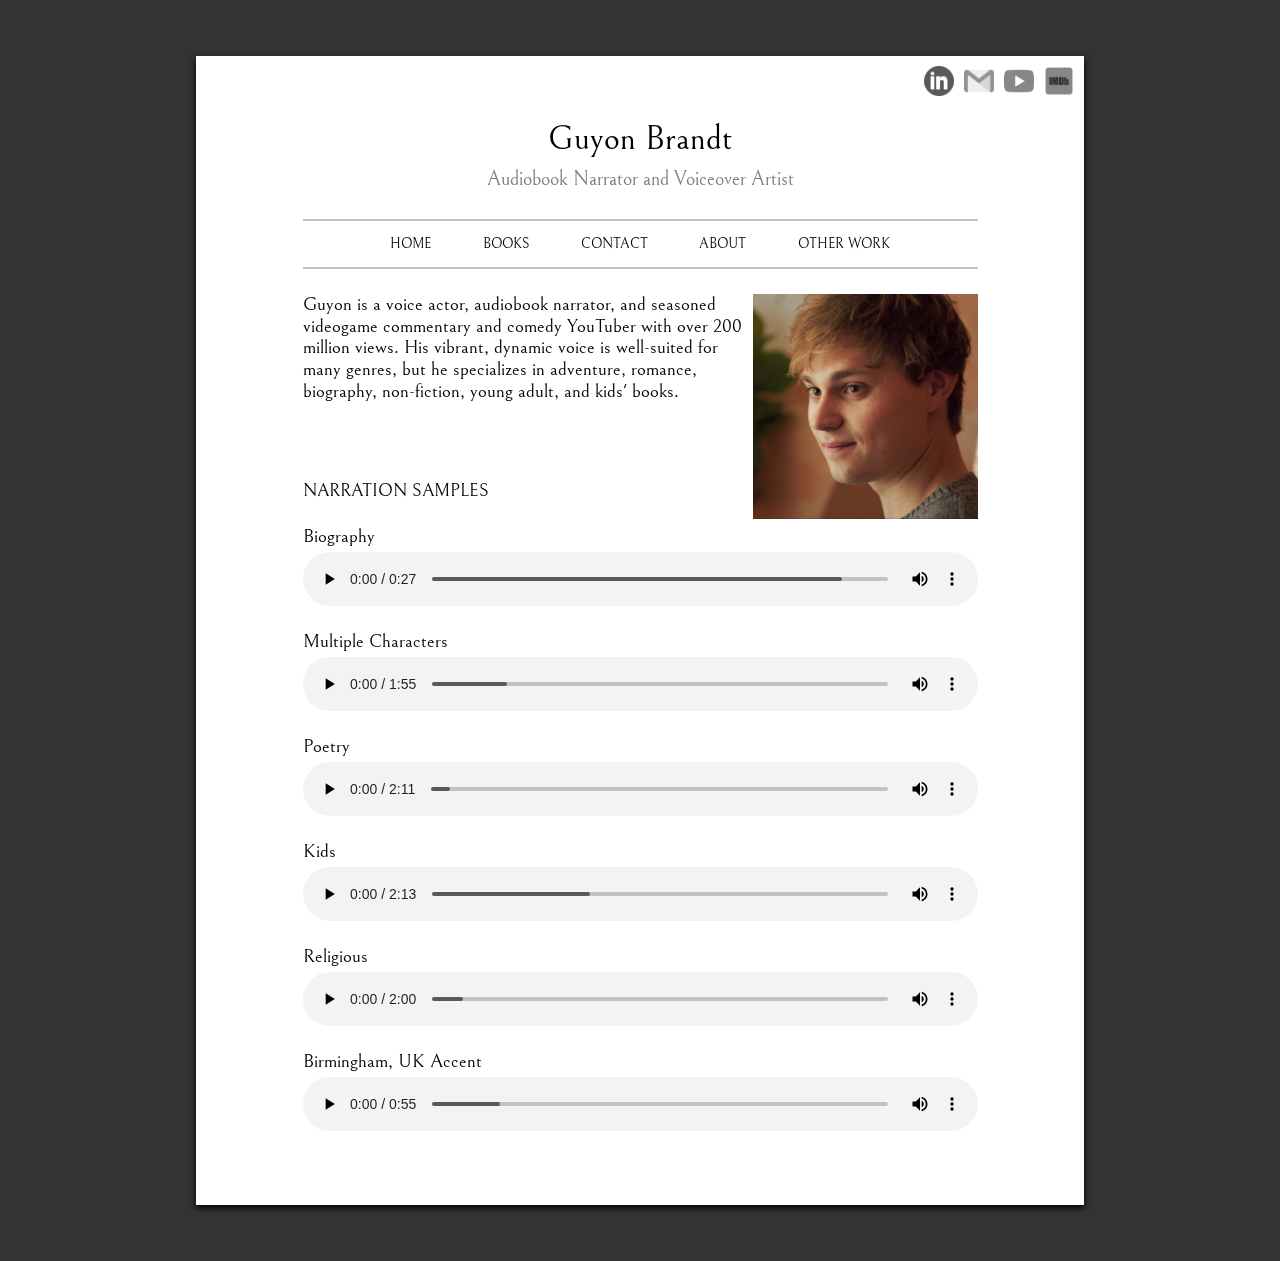
<file: index.html>
<!DOCTYPE html>
<html>
<head>
    <!-- <link rel="stylesheet" type="text/css" href="https://rawcdn.githack.com/LauraTheDev/Narration/78f5bd3c128a708cf4865790440b99c33acb2d56/website/style.css"> -->
    <link rel="stylesheet" type="text/css" href="style.css">
    <link rel="preconnect" href="https://fonts.googleapis.com">
    <link rel="preconnect" href="https://fonts.gstatic.com" crossorigin>
    <link href="https://fonts.googleapis.com/css2?family=Bellefair&family=Cormorant:ital,wght@0,300..700;1,300..700&display=swap" rel="stylesheet">
    <meta name="viewport" content="width=device-width, initial-scale=1">
</head>
<body>
    <div class="site-paper-background">
        <a href="https://www.imdb.com/name/nm7274635/"><img src="images/imdb.webp" style="width: 30px; float: right; margin: none; position: absolute; right: 10px; top: 10px;"></a>
        <a href="https://www.youtube.com/c/guyon"><img src="images/youtube.webp" style="width: 30px; float: right; margin: none; position: absolute; right: 50px; top: 10px;"></a>
        <a href="mailto:guyonbrandt@gmail.com"><img src="images/gmail.webp" style="width: 30px; float: right; margin: none; position: absolute; right: 90px; top: 10px;"></a>
        <a href="https://www.linkedin.com/in/guyon-brandt-102b72ba/"><img src="images/linkedin.webp" style="width: 30px; float: right; margin: none; position: absolute; right: 130px; top: 10px;"></a>
        <h1>Guyon Brandt</h1>
        <h3>Audiobook Narrator and Voiceover Artist</h3>
        <hr>
        <div class = "menu">
            <a href="index.html">HOME</a>
            <a href="books.html">BOOKS</a>
            <a href="contact.html">CONTACT</a>
            <a href="about.html">ABOUT</a>
            <a href="other-work.html">OTHER WORK</a>
        </div>
        <hr>

        <div class = "paper-content">
            <div class="top-section">
                <img src="template.webp" style="width:225px; height:225px; float: right; margin-left: 10px; margin-bottom:2px;">
                <p>Guyon is a voice actor, audiobook narrator, and seasoned videogame commentary and comedy YouTuber with over 200 million views. His vibrant, dynamic voice is well-suited for many genres, but he specializes in adventure, romance, biography, non-fiction, young adult, and kids' books.</p>
            </div>

            <h4>NARRATION SAMPLES</h4>
            
            <!-- SAMPLE #1 -->
            <div class="audio-header">Biography</div>
            <audio controls>
                <source src="samples/Standard Voice, Biography.mp3" type="audio/mpeg">
                Your browser does not support the audio element.
            </audio>

            <!-- SAMPLE #2 -->
            <div class="audio-header">Multiple Characters</div>
            <audio controls>
                <source src="samples/Multiple Characters.mp3" type="audio/mpeg">
                Your browser does not support the audio element.
            </audio>

            <!-- SAMPLE #3 -->
            <div class="audio-header">Poetry</div>
            <audio controls>
                <source src="samples/Poetry.mp3" type="audio/mpeg">
                Your browser does not support the audio element.
            </audio>

            <!-- SAMPLE #4 -->
            <div class="audio-header">Kids</div>
            <audio controls>
                <source src="samples/Children's Southern Accent.mp3" type="audio/mpeg">
                Your browser does not support the audio element.
            </audio>

            <!-- SAMPLE #5 -->
            <div class="audio-header">Religious</div>
            <audio controls>
                <source src="samples/Religious, Non Fiction.mp3" type="audio/mpeg">
                Your browser does not support the audio element.
            </audio>

            <!-- SAMPLE #6 -->
            <div class="audio-header">Birmingham, UK Accent</div>
            <audio controls>
                <source src="samples/Birmingham, UK Accent.mp3" type="audio/mpeg">
                Your browser does not support the audio element.
            </audio>
        </div>
    </div>
</body>
</html>
</file>
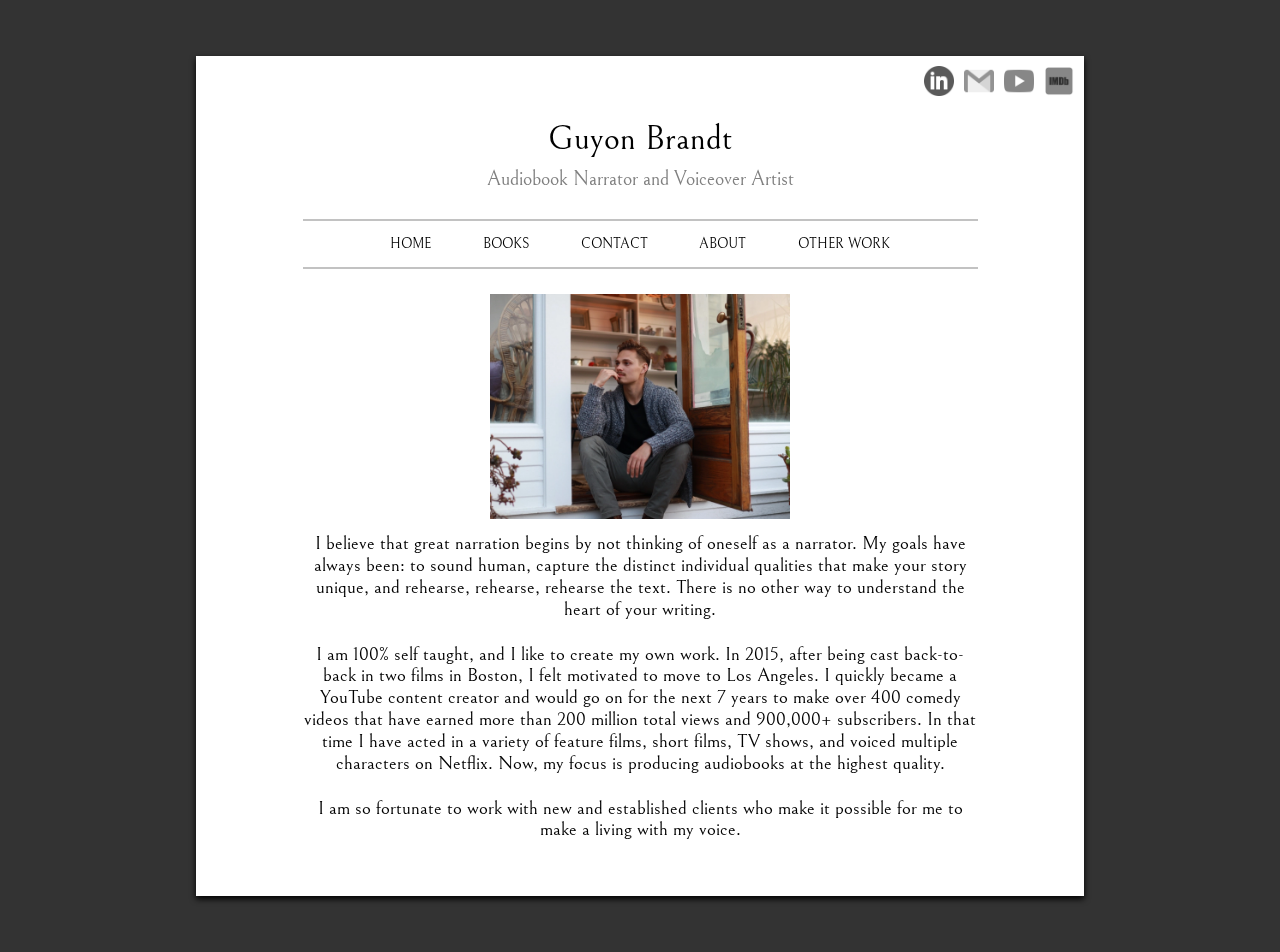
<file: about.html>
<!DOCTYPE html>
<html>
<head>
    <link rel="stylesheet" type="text/css" href="style.css">
    <link rel="preconnect" href="https://fonts.googleapis.com">
    <link rel="preconnect" href="https://fonts.gstatic.com" crossorigin>
    <link href="https://fonts.googleapis.com/css2?family=Bellefair&family=Cormorant:ital,wght@0,300..700;1,300..700&display=swap" rel="stylesheet">
    <meta name="viewport" content="width=device-width, initial-scale=1">
</head>
<body>
    <div class="site-paper-background">
        <a href="https://www.imdb.com/name/nm7274635/"><img src="images/imdb.webp" style="width: 30px; float: right; margin: none; position: absolute; right: 10px; top: 10px;"></a>
        <a href="https://www.youtube.com/c/guyon"><img src="images/youtube.webp" style="width: 30px; float: right; margin: none; position: absolute; right: 50px; top: 10px;"></a>
        <a href="mailto:guyonbrandt@gmail.com"><img src="images/gmail.webp" style="width: 30px; float: right; margin: none; position: absolute; right: 90px; top: 10px;"></a>
        <a href="https://www.linkedin.com/in/guyon-brandt-102b72ba/"><img src="images/linkedin.webp" style="width: 30px; float: right; margin: none; position: absolute; right: 130px; top: 10px;"></a>
        <h1>Guyon Brandt</h1>
        <h3>Audiobook Narrator and Voiceover Artist</h3>
        <hr>
        <div class = "menu">
            <a href="index.html">HOME</a>
            <a href="books.html">BOOKS</a>
            <a href="contact.html">CONTACT</a>
            <a href="about.html">ABOUT</a>
            <a href="other-work.html">OTHER WORK</a>
        </div>
        <hr>
        
        <div class = "paper-content">
            <img src="images/IMG_9331.webp" style="width: 300px; margin-bottom: 10px;"><!-- float: right; margin-left: 10px; margin-bottom: 2px;" -->
            <div class = "centered" >
                <p>I believe that great narration begins by not thinking of oneself as a narrator.  My goals have always been: to sound human, capture the distinct individual qualities that make your story unique, and rehearse, rehearse, rehearse the text.  There is no other way to understand the heart of your writing.</p>
                <br>
                <p>I am 100% self taught, and I like to create my own work.  In 2015, after being cast back-to-back in two films in Boston, I felt motivated to move to Los Angeles.  I quickly became a YouTube content creator and would go on for the next 7 years to make over 400 comedy videos that have earned more than 200 million total views and 900,000+ subscribers.  In that time I have acted in a variety of feature films, short films, TV shows, and voiced multiple characters on Netflix.  Now, my focus is producing audiobooks at the highest quality.</p>
                <br>
                <p>I am so fortunate to work with new and established clients who make it possible for me to make a living with my voice.</p>
            </div>
        </div>
    </div>
</body>
</html>
</file>
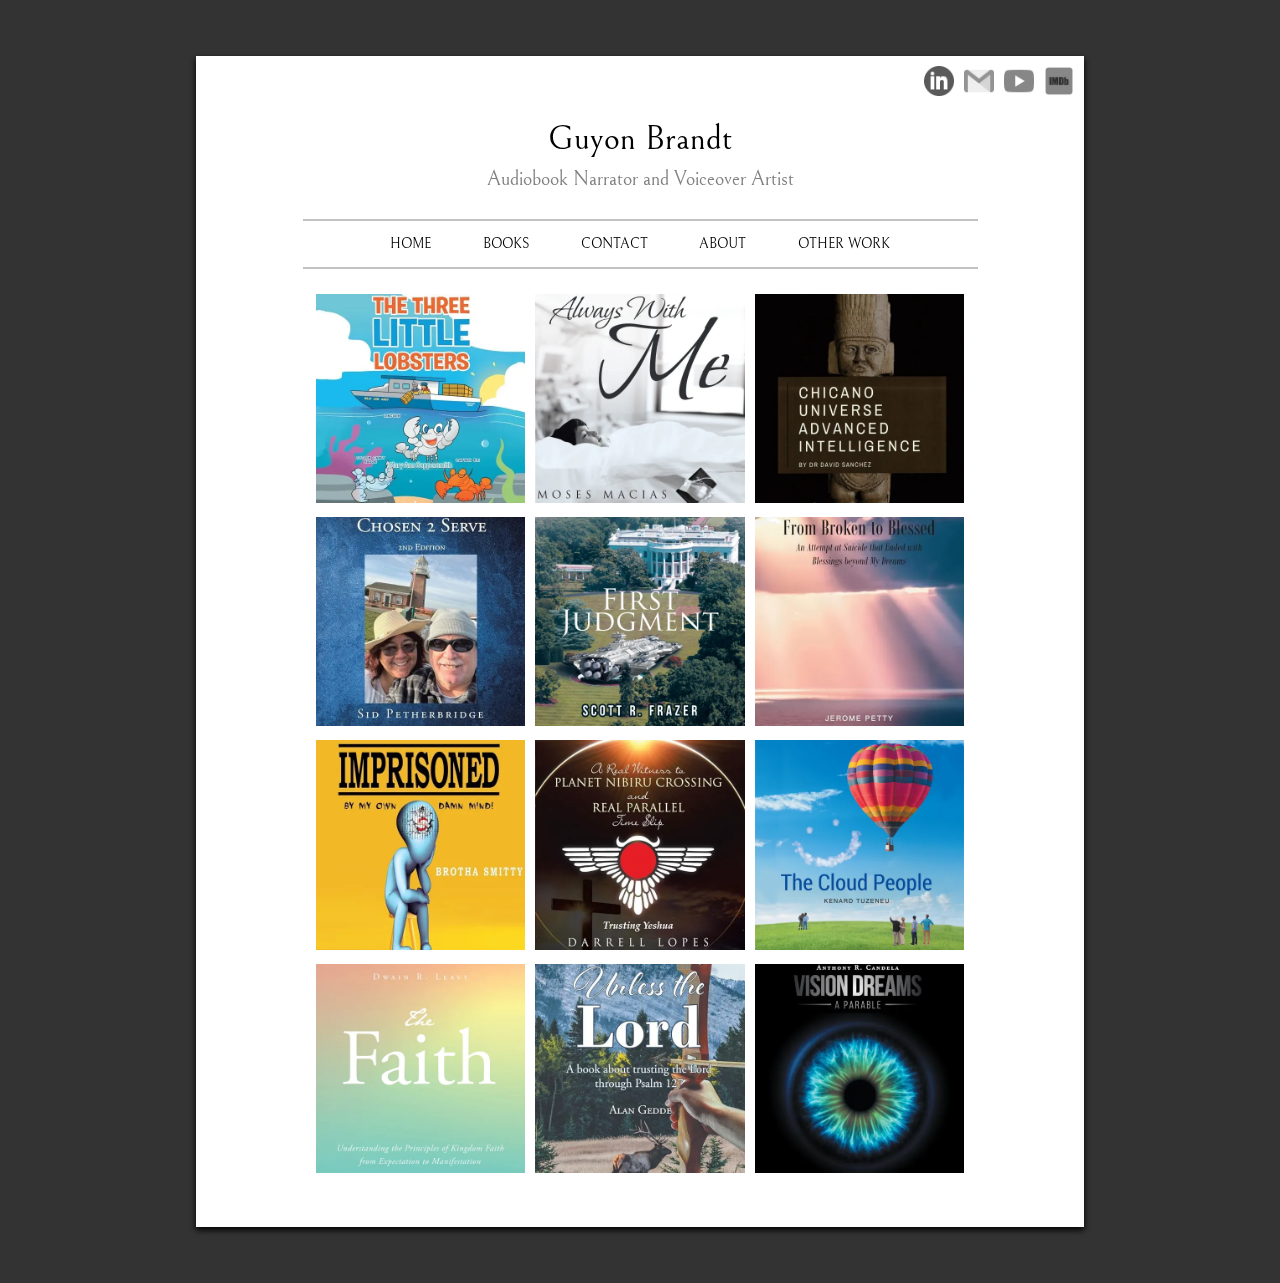
<file: books.html>
<!DOCTYPE html>
<html>
<head>
    <link rel="stylesheet" type="text/css" href="style.css">
    <link rel="preconnect" href="https://fonts.googleapis.com">
    <link rel="preconnect" href="https://fonts.gstatic.com" crossorigin>
    <link href="https://fonts.googleapis.com/css2?family=Bellefair&family=Cormorant:ital,wght@0,300..700;1,300..700&display=swap" rel="stylesheet">
    <meta name="viewport" content="width=device-width, initial-scale=1">
</head>
<body>
    <div class="site-paper-background">
        <a href="https://www.imdb.com/name/nm7274635/"><img src="images/imdb.webp" style="width: 30px; float: right; margin: none; position: absolute; right: 10px; top: 10px;"></a>
        <a href="https://www.youtube.com/c/guyon"><img src="images/youtube.webp" style="width: 30px; float: right; margin: none; position: absolute; right: 50px; top: 10px;"></a>
        <a href="mailto:guyonbrandt@gmail.com"><img src="images/gmail.webp" style="width: 30px; float: right; margin: none; position: absolute; right: 90px; top: 10px;"></a>
        <a href="https://www.linkedin.com/in/guyon-brandt-102b72ba/"><img src="images/linkedin.webp" style="width: 30px; float: right; margin: none; position: absolute; right: 130px; top: 10px;"></a>
        <h1>Guyon Brandt</h1>
        <h3>Audiobook Narrator and Voiceover Artist</h3>
        <hr>
        <div class = "menu">
            <a href="index.html">HOME</a>
            <a href="books.html">BOOKS</a>
            <a href="contact.html">CONTACT</a>
            <a href="about.html">ABOUT</a>
            <a href="other-work.html">OTHER WORK</a>
        </div>
        <hr>

        <div class = "paper-content">
            <div class = "book-sample-list">
                <div class = "book-sample"><a href="https://www.audible.com/pd/The-Three-Little-Lobsters-Audiobook/B0CJ96WTKP?action_code=ASSGB149080119000H&share_location=pdp"><img src="books/The 3 Little Lobsters/The 3 Little Lobsters.webp"></div></a>
                <div class = "book-sample"><a href="https://www.audible.com/pd/Always-with-Me-Audiobook/B0CZMGQPQH?action_code=ASSGB149080119000H&share_location=pdp"><img src="books/Always With Me/Macias_Moses_Cover.webp"></div></a>
                <div class = "book-sample-coming-soon"><a><div class="chicano-universe"><div class="coming-soon"><p>COMING<br>SOON</p></div></div></div></a>
                <div class = "book-sample"><a href="https://www.audible.com/pd/Chosen-2-Serve-2nd-Edition-Audiobook/B0CPMLD6QB?action_code=ASSGB149080119000H&share_location=pdp"><img src="books/Chosen 2 Serve/Chosen 2 Serve.webp"></div></a>
                <div class = "book-sample"><a href="https://www.audible.com/pd/First-Judgement-Audiobook/B0CZMMLRQJ?action_code=ASSGB149080119000H&share_location=pdp"><img src="books/First Judgement/Frazer_Scott_Cover-2.webp"></div></a>
                <div class = "book-sample"><a href="https://www.audible.com/pd/From-Broken-to-Blessed-Audiobook/B0CSZGVHN6?action_code=ASSGB149080119000H&share_location=pdp"><img src="books/From Broken To Blessed/From Broken to Blessed.webp"></div></a>
                <div class = "book-sample"><a href="https://www.audible.com/pd/Imprisoned-By-My-Own-Damn-Mind-Audiobook/B0CN3Y5BW8?action_code=ASSGB149080119000H&share_location=pdp"><img src="books/Imprisoned By My Own Damn Mind/Imprisoned.webp"></div></a>
                <div class = "book-sample"><a href="https://www.audible.com/pd/A-Real-Witness-to-Planet-Nibiru-Crossing-and-Real-Parallel-Time-Slip-Audiobook/B0CP33M33D?action_code=ASSGB149080119000H&share_location=pdp"><img src="books/Planet Nibiru/Planet Nibiru.webp"></div></a>
                <div class = "book-sample"><a href="https://www.audible.com/pd/The-Cloud-People-Audiobook/B0CWJDBMWF?action_code=ASSGB149080119000H&share_location=pdp"><img src="books/The Cloud People/Tuzeneu_Kenard_Cover.webp"></div></a>
                <div class = "book-sample-coming-soon"><a><div class="faith"><div class="coming-soon"><p>COMING<br>SOON</p></div></div></div></a>
                <div class = "book-sample"><a href="https://www.audible.com/pd/Unless-the-Lord-Audiobook/B0CPMNWBDT?action_code=ASSGB149080119000H&share_location=pdp"><img src="books/Unless The Lord/Unless the Lord.webp"></div></a>
                <div class = "book-sample"><a href="https://www.audible.com/pd/Vision-Dreams-Audiobook/B0CT4LQ9C9?action_code=ASSGB149080119000H&share_location=pdp"><img src="books/Vision Dreams/Vision Dreams.webp"></div></a>
            </div>
        </div>
    </div>
</body>
</html>
</file>
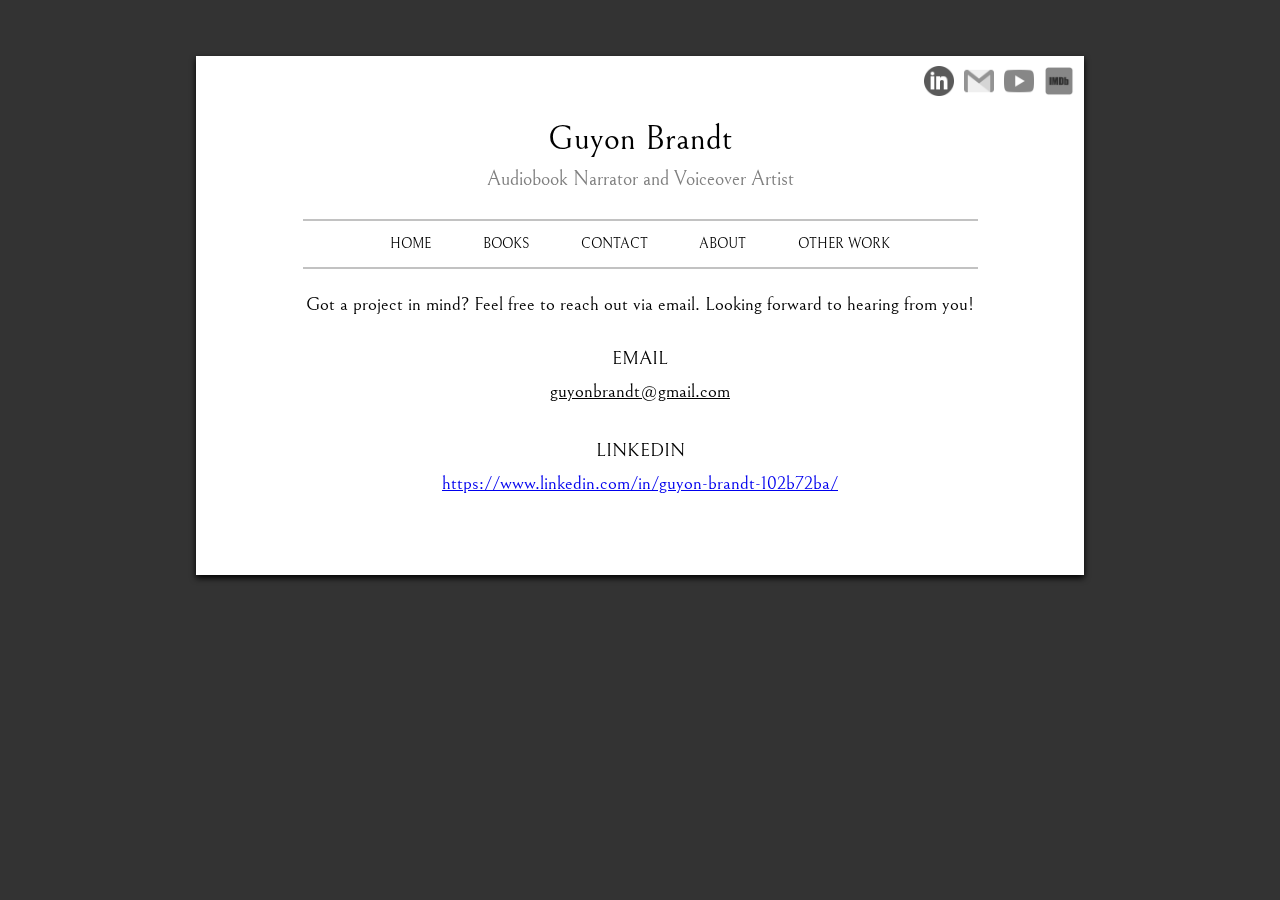
<file: contact.html>
<!DOCTYPE html>
<html>
<head>
    <link rel="stylesheet" type="text/css" href="style.css">
    <link rel="preconnect" href="https://fonts.googleapis.com">
    <link rel="preconnect" href="https://fonts.gstatic.com" crossorigin>
    <link href="https://fonts.googleapis.com/css2?family=Bellefair&family=Cormorant:ital,wght@0,300..700;1,300..700&display=swap" rel="stylesheet">
    <meta name="viewport" content="width=device-width, initial-scale=1">
</head>
<body>
    <div class="site-paper-background">
        <a href="https://www.imdb.com/name/nm7274635/"><img src="images/imdb.webp" style="width: 30px; float: right; margin: none; position: absolute; right: 10px; top: 10px;"></a>
        <a href="https://www.youtube.com/c/guyon"><img src="images/youtube.webp" style="width: 30px; float: right; margin: none; position: absolute; right: 50px; top: 10px;"></a>
        <a href="mailto:guyonbrandt@gmail.com"><img src="images/gmail.webp" style="width: 30px; float: right; margin: none; position: absolute; right: 90px; top: 10px;"></a>
        <a href="https://www.linkedin.com/in/guyon-brandt-102b72ba/"><img src="images/linkedin.webp" style="width: 30px; float: right; margin: none; position: absolute; right: 130px; top: 10px;"></a>
        <h1>Guyon Brandt</h1>
        <h3>Audiobook Narrator and Voiceover Artist</h3>
        <hr>
        <div class = "menu">
            <a href="index.html">HOME</a>
            <a href="books.html">BOOKS</a>
            <a href="contact.html">CONTACT</a>
            <a href="about.html">ABOUT</a>
            <a href="other-work.html">OTHER WORK</a>
        </div>
        <hr>

        <div class = "paper-content">
            <p style="text-align: center;">Got a project in mind? Feel free to reach out via email. Looking forward to hearing from you!</p>
            <h4><div class="contact-info">EMAIL<br><a href="mailto:guyonbrandt@gmail.com" style="color: black">guyonbrandt@gmail.com</a></div></h4>
            <h4><div class="contact-info">LINKEDIN<br><a href="https://www.linkedin.com/in/guyon-brandt-102b72ba/">https://www.linkedin.com/in/guyon-brandt-102b72ba/</a></div></h4>
        </div>
    </div>
</body>
</html>
</file>
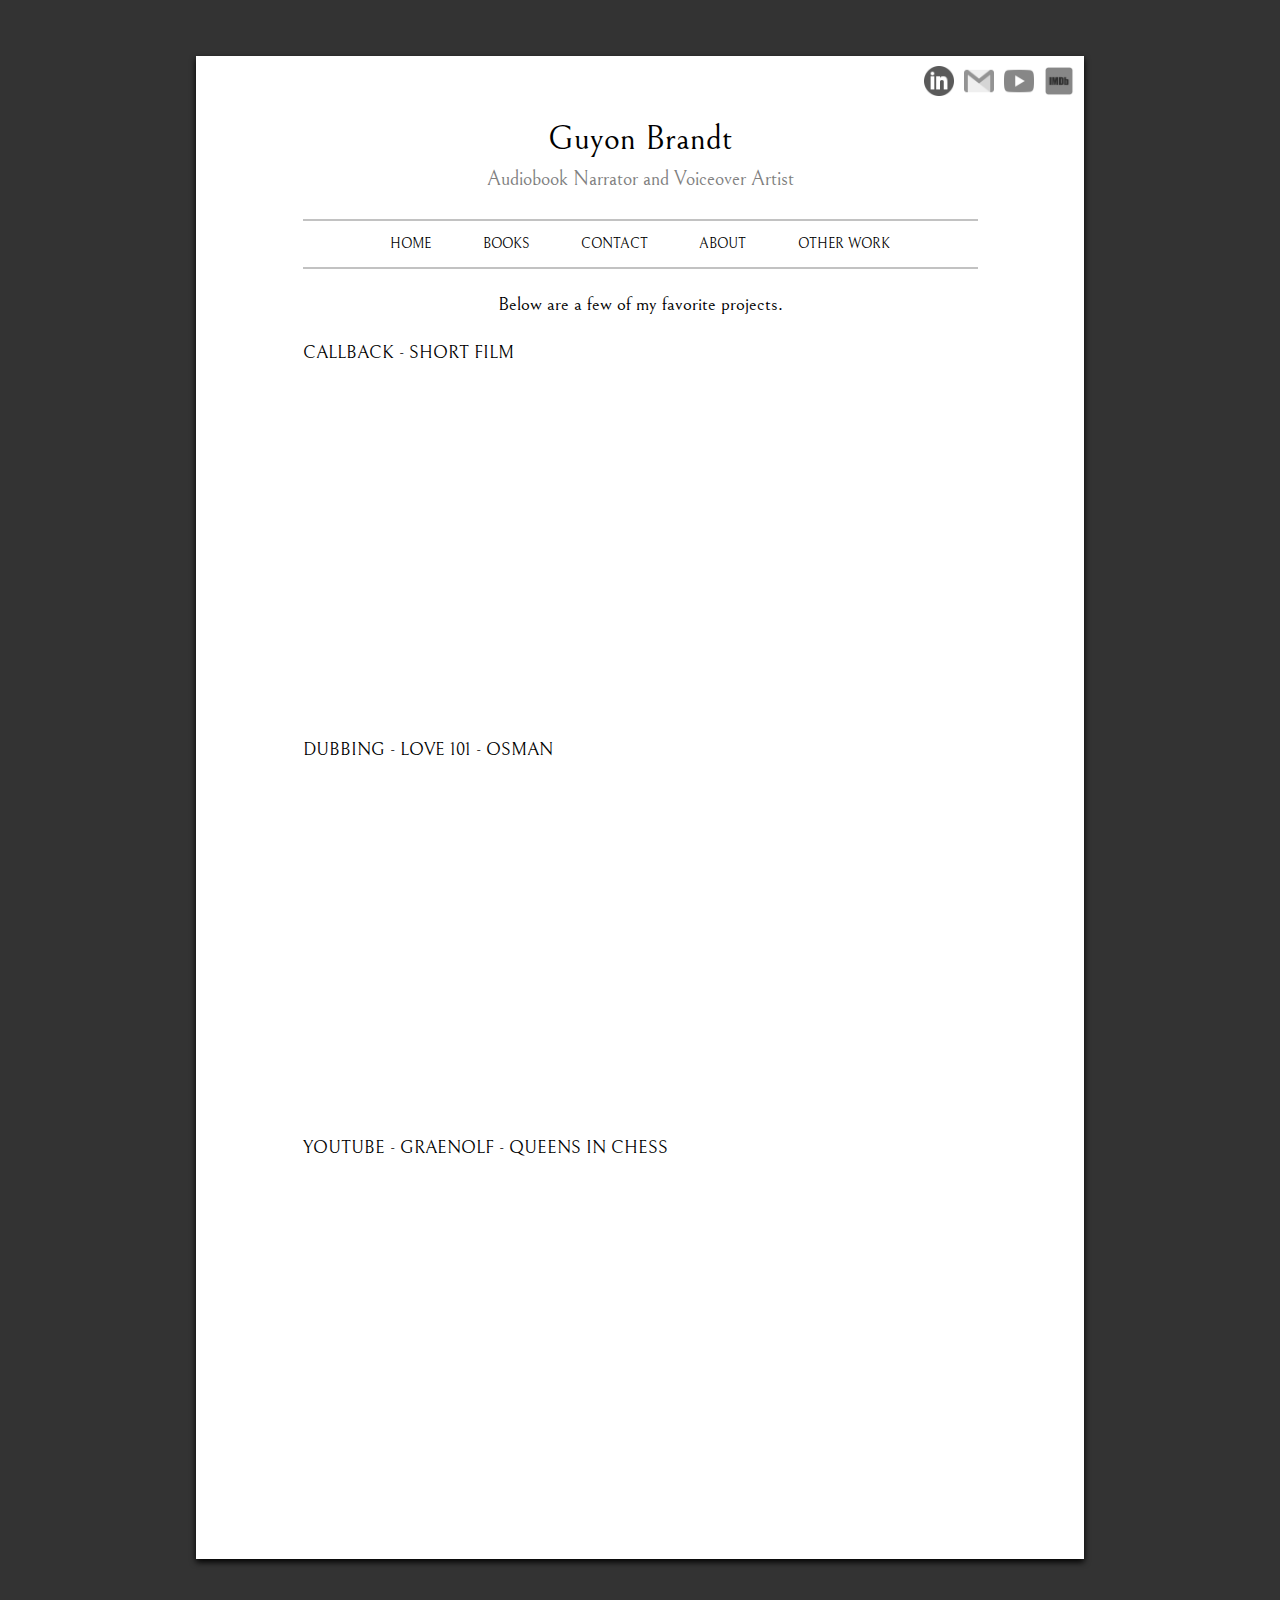
<file: other-work.html>
<!DOCTYPE html>
<html>
<head>
    <link rel="stylesheet" type="text/css" href="style.css">
    <link rel="preconnect" href="https://fonts.googleapis.com">
    <link rel="preconnect" href="https://fonts.gstatic.com" crossorigin>
    <link href="https://fonts.googleapis.com/css2?family=Bellefair&family=Cormorant:ital,wght@0,300..700;1,300..700&display=swap" rel="stylesheet">
    <meta name="viewport" content="width=device-width, initial-scale=1">
</head>
<body>
    <div class="site-paper-background">
        <a href="https://www.imdb.com/name/nm7274635/"><img src="images/imdb.webp" style="width: 30px; float: right; margin: none; position: absolute; right: 10px; top: 10px;"></a>
        <a href="https://www.youtube.com/c/guyon"><img src="images/youtube.webp" style="width: 30px; float: right; margin: none; position: absolute; right: 50px; top: 10px;"></a>
        <a href="mailto:guyonbrandt@gmail.com"><img src="images/gmail.webp" style="width: 30px; float: right; margin: none; position: absolute; right: 90px; top: 10px;"></a>
        <a href="https://www.linkedin.com/in/guyon-brandt-102b72ba/"><img src="images/linkedin.webp" style="width: 30px; float: right; margin: none; position: absolute; right: 130px; top: 10px;"></a>
        <h1>Guyon Brandt</h1>
        <h3>Audiobook Narrator and Voiceover Artist</h3>
        <hr>
        <div class = "menu">
            <a href="index.html">HOME</a>
            <a href="books.html">BOOKS</a>
            <a href="contact.html">CONTACT</a>
            <a href="about.html">ABOUT</a>
            <a href="other-work.html">OTHER WORK</a>
        </div>
        <hr>


        <div class="paper-content">
            <div class = "centered" ><p style="align-self: center; margin: auto;">Below are a few of my favorite projects.</p></div>
            
            <h4>CALLBACK - SHORT FILM</h4>
            <iframe id="ytplayer" type="text/html"
            src="https://www.youtube.com/embed/yhGfDcTtPFI"
            frameborder="0"></iframe>

            <h4>DUBBING - LOVE 101 - OSMAN</h4>
            <iframe id="ytplayer" type="text/html"
            src="https://player.vimeo.com/video/936938906?badge=0&amp;autopause=0&amp;player_id=0&amp;app_id=58479"
            frameborder="0"></iframe>

            <h4>YOUTUBE - GRAENOLF - QUEENS IN CHESS</h4>
            <iframe id="ytplayer" type="text/html"
            src="https://www.youtube.com/embed/EPQcYjpmZmg"
            frameborder="0"></iframe>

            <!-- <h4><a href="https://www.imdb.com/name/nm7274635/">GUYON'S IMDB</a></h4> -->
        </div>
    </div>
</body>
</html>
</file>
<file: style.css>
body
{
    background: #333333;
    display: flex;
    justify-content: center;
}

.site-paper-background
{
    background: #fff;
    overflow: clip;
    padding: 8px;
    hyphens: auto;
    width: 100%;
    max-width: 872px;
    margin: 48px;
    margin-left: 12px;
    margin-right: 12px;
    font-family: "Bellefair", serif;
    font-weight: 400px;
    text-align: center;
    justify-content: center;
    display: flex;
    flex-direction: column;
    filter: drop-shadow(black 0px 3px 3px);
    padding-top: 40px;
    padding-bottom: 50px;
    position: relative;
}

.site-paper-background hr
{
    height: 2px;
    background: rgb(194, 194, 194);
    border: none;
    width: 95%;
    max-width: 675px;
    margin-left: auto;
    margin-right: auto;
    justify-self: center;
}

.site-paper-background h1
{
    margin-bottom: 0;
    font-size: 34px;
    font-weight: inherit;
}

.site-paper-background h2
{
    margin-bottom: 0;
    font-size: 34px;
    font-weight: inherit;
}

.site-paper-background h3
{
    color: gray;
    font-size: 20px;
    margin-top: 10px;
    font-weight: inherit;
    /* margin: 0; */
}

.menu
{
    display: flex;
    flex-direction: grid;
    flex-wrap: wrap;
    justify-content: space-between;
    width: 500px;
    margin: auto;
}

@media screen and (orientation: portrait)
{
    .menu > a
    {
        font-size: 50px;
    }
}


@media screen and (max-width: 640px)
{
    .menu
    {
        flex-direction: column;
        width: 95%;
    }
}

.top-section
{
    min-height: 160px;
    font-size: 19px;
    font-weight: inherit;
    margin-top: 0px;
    line-height: 115%;
    margin-bottom: 0px;
    text-align: left;
    /* display: inline-block; */
}
.top-section > p
{
    margin: auto;
    align-self: center;
    vertical-align: middle;
    /* display: inline-block; */
}

.menu > a
{
    color: black;
    text-align: center;
    font-size: 14px;
    font-weight: inherit;
    margin-top: 7px;
    margin-bottom: 7px;
}

.menu > a:link, a:visited, a:active
{
    color: black;
    text-decoration: none;
}

.menu > .menu-inner > a:hover
{
    text-decoration: underline;
}

.paper-content
{
    width: 95%;
    max-width: 675px;
    margin-top: 17px;
    margin-left: auto;
    margin-right: auto;
    margin-bottom: 0px;
    font-weight: inherit;
}

.paper-content > p
{
    font-size: 19px;
    font-weight: inherit;
    margin-top: 0px;
    line-height: 115%;
    margin-bottom: 5px;
    text-align: left;
    /* display: inline-block; */
}

.paper-content > .centered > p
{
    font-size: 19px;
    font-weight: inherit;
    margin-top: 0px;
    line-height: 115%;
    margin-bottom: 5px;
    text-align: center;
}

.paper-content h4
{
    color: black;
    font-size: 18px;
    margin-top: 26px;
    text-align: left;
    font-weight: inherit;
}

.paper-content h5
{
    color: black;
    font-size: 18px;
    margin-top: 26px;
    text-align: left;
    font-weight: inherit;
}
.paper-content > audio
{
    width: 100%;
    margin-top: 5px;
    margin-bottom: 20px;
}
.paper-content > .audio-header
{
    text-align: left;
    font-size: 19px;
    font-style: normal;
    font-optical-sizing: auto;
    font-weight: inherit;
}

.paper-content > .book-sample-list
{
    width: 100%;
    height: 100%;
    display: inline-flex;
    flex-direction: grid;
    flex-wrap: wrap;
    justify-content: center;
    gap: 10px;
}

.paper-content > .book-sample-list > .book-sample, .paper-content > .book-sample-list > .book-sample-coming-soon
{
    aspect-ratio: 1 / 1;
    width: 31%;
    max-width: 218px;
    max-height: 218px;
}

.paper-content > .book-sample-list > .book-sample > a > img
{
    aspect-ratio: 1 / 1;
    width: 100%;
}

.paper-content > .book-sample-list > .book-sample > a:hover > img
{
    aspect-ratio: 1 / 1;
    
    filter: drop-shadow(black 0px 3px 2px);
}

.contact-info
{
    font-size: 19px;
    font-weight: inherit;
    margin-top: 10px;
    line-height: 115%;
    margin-bottom: 0px;
    text-align: center;
    line-height: 175%;
}
 /*================================================ CHICANO UNIVERSE ================================================*/
.chicano-universe
{
    background-image: url("books/Chicano Universe Advanced Intelligence/Sanchez_David_Cover.webp");
    background-size: cover;
    aspect-ratio: 1 / 1;
    width: 100%;
}
.chicano-universe:hover,
.faith:hover
{
    filter: drop-shadow(black 0px 3px 2px);
}

 /*================================================ FAITH ================================================*/
.faith
{
    background-image: url("books/The Faith/Leavy_Dwain Renardo_cover.webp");
    background-size: cover;
    aspect-ratio: 1 / 1;
    width: 100%;
}

/*================================================ COMING SOON ================================================*/
.coming-soon
{
    opacity: 0%;
    background-color: rgba( 0, 0, 0, 0.75);
    background-size: cover;
    width: 100%;
    height: 100%;
    color: white;
    display: flex;
    align-items: center;
}

.chicano-universe:hover > .coming-soon,
.faith:hover > .coming-soon
{
    opacity: 100%;
}

.coming-soon > p
{
    margin: auto;
    font-size: 24px;
}

.paper-footer
{
    display: flex;
    flex-direction: grid;
    justify-content: center;
    margin: auto;
    gap: 30px;
    margin-top: 50px;
}

.paper-footer > a > img
{
    width: 40px;
}

.site-paper-background > .paper-content > video,
.site-paper-background > .paper-content > iframe
{
    width: 85%;
    max-width: 650px;
    aspect-ratio: 16 / 9;
}
</file>
